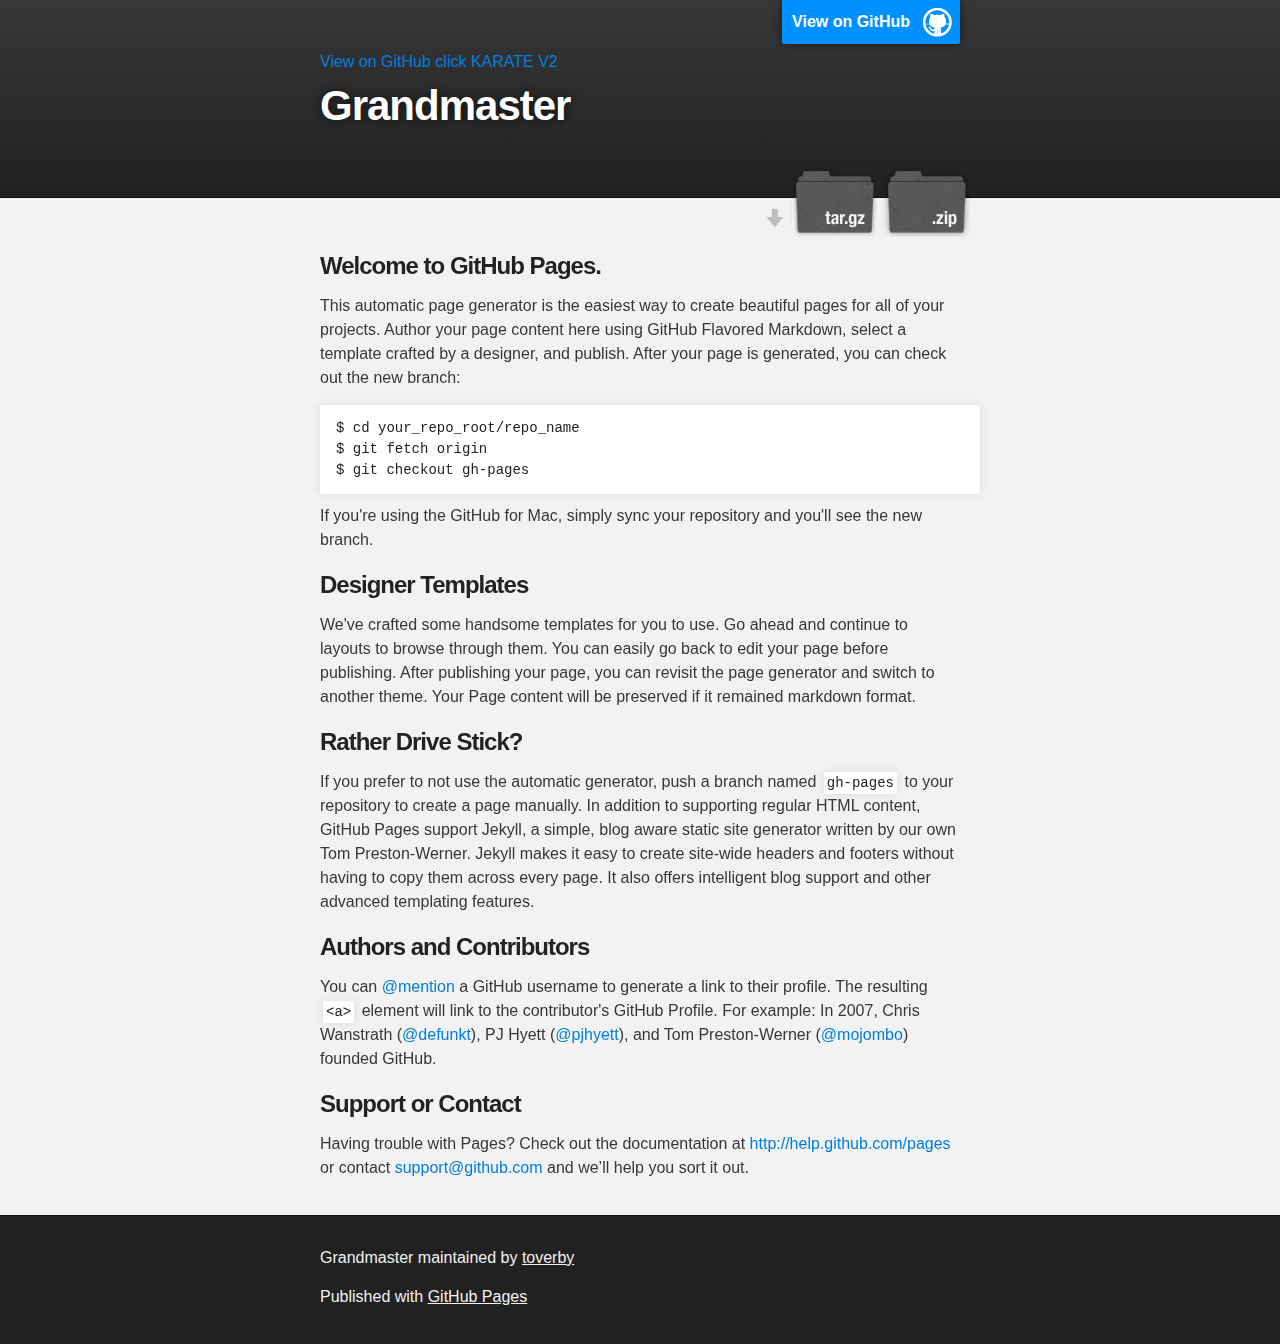
<file: index.html>
<!DOCTYPE html>
<html>

  <head>
    <meta charset='utf-8' />
    <meta http-equiv="X-UA-Compatible" content="chrome=1" />
    <meta name="description" content="Grandmaster : " />

    <link rel="stylesheet" type="text/css" media="screen" href="stylesheets/stylesheet.css">

    <title>Grandmaster</title>
  </head>

  <body>

    <!-- HEADER -->
    <div id="header_wrap" class="outer">
        <header class="inner">
          <a id="forkme_banner" href="https://github.com/toverby/grandmaster">View on GitHub</a>
          <a href="https://github.com/toverby/grandmaster">View on GitHub</a>

          
           <a href="https://github.com/toverby/grandmaster/karate_V2/index.php">click KARATE V2</a>

          <h1 id="project_title">Grandmaster</h1>
          <h2 id="project_tagline"></h2>

            <section id="downloads">
              <a class="zip_download_link" href="https://github.com/toverby/grandmaster/zipball/master">Download this project as a .zip file</a>
              <a class="tar_download_link" href="https://github.com/toverby/grandmaster/tarball/master">Download this project as a tar.gz file</a>


            </section>
        </header>
    </div>

    <!-- MAIN CONTENT -->
    <div id="main_content_wrap" class="outer">
      <section id="main_content" class="inner">
        <h3>
<a name="welcome-to-github-pages" class="anchor" href="#welcome-to-github-pages"><span class="octicon octicon-link"></span></a>Welcome to GitHub Pages.</h3>

<p>This automatic page generator is the easiest way to create beautiful pages for all of your projects. Author your page content here using GitHub Flavored Markdown, select a template crafted by a designer, and publish. After your page is generated, you can check out the new branch:</p>

<pre><code>$ cd your_repo_root/repo_name
$ git fetch origin
$ git checkout gh-pages
</code></pre>

<p>If you're using the GitHub for Mac, simply sync your repository and you'll see the new branch.</p>

<h3>
<a name="designer-templates" class="anchor" href="#designer-templates"><span class="octicon octicon-link"></span></a>Designer Templates</h3>

<p>We've crafted some handsome templates for you to use. Go ahead and continue to layouts to browse through them. You can easily go back to edit your page before publishing. After publishing your page, you can revisit the page generator and switch to another theme. Your Page content will be preserved if it remained markdown format.</p>

<h3>
<a name="rather-drive-stick" class="anchor" href="#rather-drive-stick"><span class="octicon octicon-link"></span></a>Rather Drive Stick?</h3>

<p>If you prefer to not use the automatic generator, push a branch named <code>gh-pages</code> to your repository to create a page manually. In addition to supporting regular HTML content, GitHub Pages support Jekyll, a simple, blog aware static site generator written by our own Tom Preston-Werner. Jekyll makes it easy to create site-wide headers and footers without having to copy them across every page. It also offers intelligent blog support and other advanced templating features.</p>

<h3>
<a name="authors-and-contributors" class="anchor" href="#authors-and-contributors"><span class="octicon octicon-link"></span></a>Authors and Contributors</h3>

<p>You can <a href="https://github.com/blog/821" class="user-mention">@mention</a> a GitHub username to generate a link to their profile. The resulting <code>&lt;a&gt;</code> element will link to the contributor's GitHub Profile. For example: In 2007, Chris Wanstrath (<a href="https://github.com/defunkt" class="user-mention">@defunkt</a>), PJ Hyett (<a href="https://github.com/pjhyett" class="user-mention">@pjhyett</a>), and Tom Preston-Werner (<a href="https://github.com/mojombo" class="user-mention">@mojombo</a>) founded GitHub.</p>

<h3>
<a name="support-or-contact" class="anchor" href="#support-or-contact"><span class="octicon octicon-link"></span></a>Support or Contact</h3>

<p>Having trouble with Pages? Check out the documentation at <a href="http://help.github.com/pages">http://help.github.com/pages</a> or contact <a href="mailto:support@github.com">support@github.com</a> and we’ll help you sort it out.</p>
      </section>
    </div>

    <!-- FOOTER  -->
    <div id="footer_wrap" class="outer">
      <footer class="inner">
        <p class="copyright">Grandmaster maintained by <a href="https://github.com/toverby">toverby</a></p>
        <p>Published with <a href="http://pages.github.com">GitHub Pages</a></p>
      </footer>
    </div>

    

  </body>
</html>
</file>
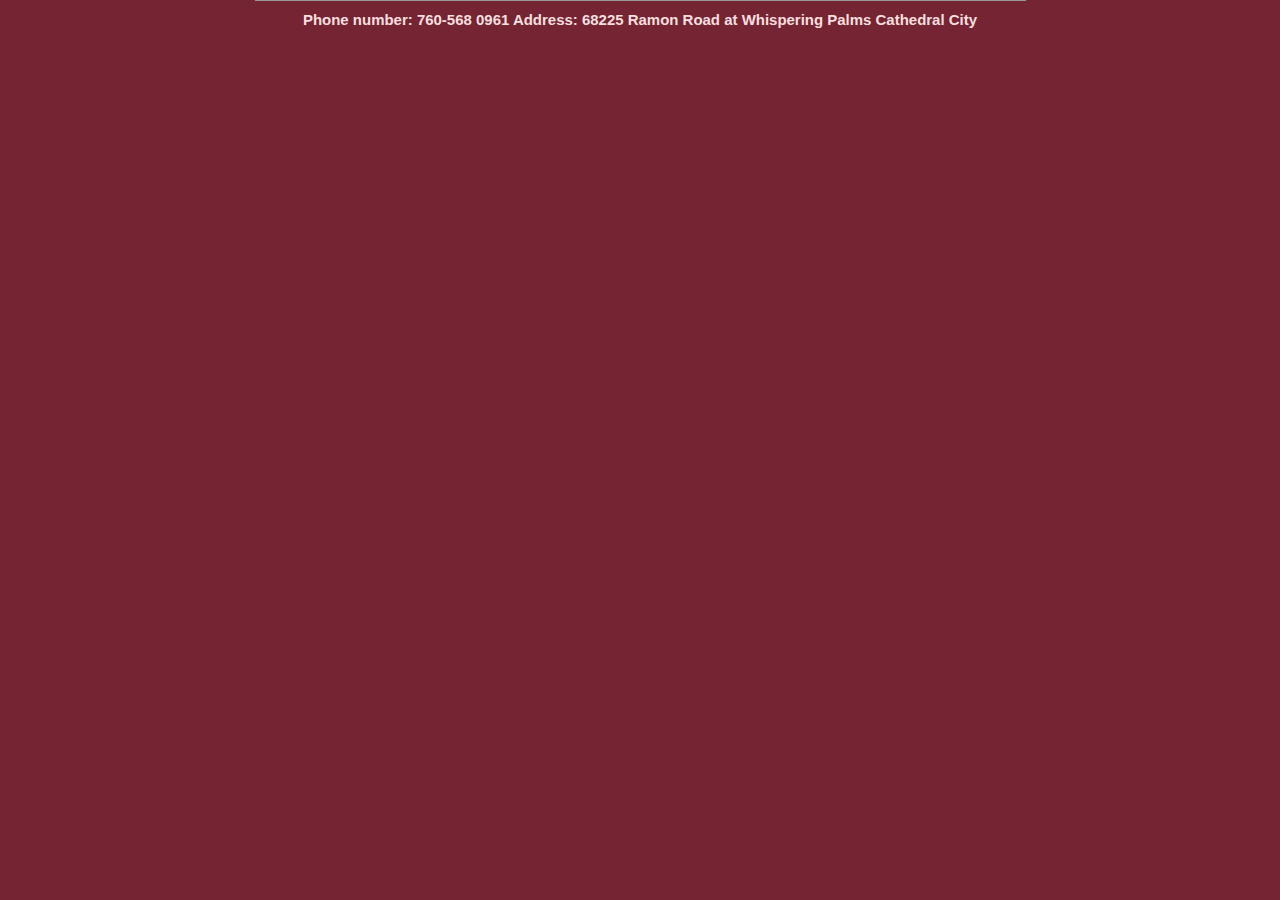
<file: karate_V2/footer.html>
<!DOCTYPE html PUBLIC "-//W3C//DTD XHTML 1.0 Strict//EN" "http://www.w3.org/TR/xhtml1/DTD/xhtml1-strict.dtd">
	
	<html xmlns="http://www.w3.org/1999/xhtml">

	<head> 
		
			<link rel="stylesheet" type="text/css" href="style.css" media="screen"/>
		</head>
 
 		<div id="footer">
    	
	    	<h3>Phone number: 760-568 0961 Address: 68225 Ramon Road at Whispering Palms Cathedral City</h3>
	    	
    	</div>

	</html>
</file>
<file: stylesheets/stylesheet.css>
/*******************************************************************************
Slate Theme for GitHub Pages
by Jason Costello, @jsncostello
*******************************************************************************/

@import url(pygment_trac.css);

/*******************************************************************************
MeyerWeb Reset
*******************************************************************************/

html, body, div, span, applet, object, iframe,
h1, h2, h3, h4, h5, h6, p, blockquote, pre,
a, abbr, acronym, address, big, cite, code,
del, dfn, em, img, ins, kbd, q, s, samp,
small, strike, strong, sub, sup, tt, var,
b, u, i, center,
dl, dt, dd, ol, ul, li,
fieldset, form, label, legend,
table, caption, tbody, tfoot, thead, tr, th, td,
article, aside, canvas, details, embed,
figure, figcaption, footer, header, hgroup,
menu, nav, output, ruby, section, summary,
time, mark, audio, video {
  margin: 0;
  padding: 0;
  border: 0;
  font: inherit;
  vertical-align: baseline;
}

/* HTML5 display-role reset for older browsers */
article, aside, details, figcaption, figure,
footer, header, hgroup, menu, nav, section {
  display: block;
}

ol, ul {
  list-style: none;
}

table {
  border-collapse: collapse;
  border-spacing: 0;
}

/*******************************************************************************
Theme Styles
*******************************************************************************/

body {
  box-sizing: border-box;
  color:#373737;
  background: #212121;
  font-size: 16px;
  font-family: 'Myriad Pro', Calibri, Helvetica, Arial, sans-serif;
  line-height: 1.5;
  -webkit-font-smoothing: antialiased;
}

h1, h2, h3, h4, h5, h6 {
  margin: 10px 0;
  font-weight: 700;
  color:#222222;
  font-family: 'Lucida Grande', 'Calibri', Helvetica, Arial, sans-serif;
  letter-spacing: -1px;
}

h1 {
  font-size: 36px;
  font-weight: 700;
}

h2 {
  padding-bottom: 10px;
  font-size: 32px;
  background: url('../images/bg_hr.png') repeat-x bottom;
}

h3 {
  font-size: 24px;
}

h4 {
  font-size: 21px;
}

h5 {
  font-size: 18px;
}

h6 {
  font-size: 16px;
}

p {
  margin: 10px 0 15px 0;
}

footer p {
  color: #f2f2f2;
}

a {
  text-decoration: none;
  color: #007edf;
  text-shadow: none;

  transition: color 0.5s ease;
  transition: text-shadow 0.5s ease;
  -webkit-transition: color 0.5s ease;
  -webkit-transition: text-shadow 0.5s ease;
  -moz-transition: color 0.5s ease;
  -moz-transition: text-shadow 0.5s ease;
  -o-transition: color 0.5s ease;
  -o-transition: text-shadow 0.5s ease;
  -ms-transition: color 0.5s ease;
  -ms-transition: text-shadow 0.5s ease;
}

a:hover, a:focus {text-decoration: underline;}

footer a {
  color: #F2F2F2;
  text-decoration: underline;
}

em {
  font-style: italic;
}

strong {
  font-weight: bold;
}

img {
  position: relative;
  margin: 0 auto;
  max-width: 739px;
  padding: 5px;
  margin: 10px 0 10px 0;
  border: 1px solid #ebebeb;

  box-shadow: 0 0 5px #ebebeb;
  -webkit-box-shadow: 0 0 5px #ebebeb;
  -moz-box-shadow: 0 0 5px #ebebeb;
  -o-box-shadow: 0 0 5px #ebebeb;
  -ms-box-shadow: 0 0 5px #ebebeb;
}

p img {
  display: inline;
  margin: 0;
  padding: 0;
  vertical-align: middle;
  text-align: center;
  border: none;
}

pre, code {
  width: 100%;
  color: #222;
  background-color: #fff;

  font-family: Monaco, "Bitstream Vera Sans Mono", "Lucida Console", Terminal, monospace;
  font-size: 14px;

  border-radius: 2px;
  -moz-border-radius: 2px;
  -webkit-border-radius: 2px;
}

pre {
  width: 100%;
  padding: 10px;
  box-shadow: 0 0 10px rgba(0,0,0,.1);
  overflow: auto;
}

code {
  padding: 3px;
  margin: 0 3px;
  box-shadow: 0 0 10px rgba(0,0,0,.1);
}

pre code {
  display: block;
  box-shadow: none;
}

blockquote {
  color: #666;
  margin-bottom: 20px;
  padding: 0 0 0 20px;
  border-left: 3px solid #bbb;
}


ul, ol, dl {
  margin-bottom: 15px
}

ul {
  list-style: inside;
  padding-left: 20px;
}

ol {
  list-style: decimal inside;
  padding-left: 20px;
}

dl dt {
  font-weight: bold;
}

dl dd {
  padding-left: 20px;
  font-style: italic;
}

dl p {
  padding-left: 20px;
  font-style: italic;
}

hr {
  height: 1px;
  margin-bottom: 5px;
  border: none;
  background: url('../images/bg_hr.png') repeat-x center;
}

table {
  border: 1px solid #373737;
  margin-bottom: 20px;
  text-align: left;
 }

th {
  font-family: 'Lucida Grande', 'Helvetica Neue', Helvetica, Arial, sans-serif;
  padding: 10px;
  background: #373737;
  color: #fff;
 }

td {
  padding: 10px;
  border: 1px solid #373737;
 }

form {
  background: #f2f2f2;
  padding: 20px;
}

/*******************************************************************************
Full-Width Styles
*******************************************************************************/

.outer {
  width: 100%;
}

.inner {
  position: relative;
  max-width: 640px;
  padding: 20px 10px;
  margin: 0 auto;
}

#forkme_banner {
  display: block;
  position: absolute;
  top:0;
  right: 10px;
  z-index: 10;
  padding: 10px 50px 10px 10px;
  color: #fff;
  background: url('../images/blacktocat.png') #0090ff no-repeat 95% 50%;
  font-weight: 700;
  box-shadow: 0 0 10px rgba(0,0,0,.5);
  border-bottom-left-radius: 2px;
  border-bottom-right-radius: 2px;
}

#header_wrap {
  background: #212121;
  background: -moz-linear-gradient(top, #373737, #212121);
  background: -webkit-linear-gradient(top, #373737, #212121);
  background: -ms-linear-gradient(top, #373737, #212121);
  background: -o-linear-gradient(top, #373737, #212121);
  background: linear-gradient(top, #373737, #212121);
}

#header_wrap .inner {
  padding: 50px 10px 30px 10px;
}

#project_title {
  margin: 0;
  color: #fff;
  font-size: 42px;
  font-weight: 700;
  text-shadow: #111 0px 0px 10px;
}

#project_tagline {
  color: #fff;
  font-size: 24px;
  font-weight: 300;
  background: none;
  text-shadow: #111 0px 0px 10px;
}

#downloads {
  position: absolute;
  width: 210px;
  z-index: 10;
  bottom: -40px;
  right: 0;
  height: 70px;
  background: url('../images/icon_download.png') no-repeat 0% 90%;
}

.zip_download_link {
  display: block;
  float: right;
  width: 90px;
  height:70px;
  text-indent: -5000px;
  overflow: hidden;
  background: url(../images/sprite_download.png) no-repeat bottom left;
}

.tar_download_link {
  display: block;
  float: right;
  width: 90px;
  height:70px;
  text-indent: -5000px;
  overflow: hidden;
  background: url(../images/sprite_download.png) no-repeat bottom right;
  margin-left: 10px;
}

.zip_download_link:hover {
  background: url(../images/sprite_download.png) no-repeat top left;
}

.tar_download_link:hover {
  background: url(../images/sprite_download.png) no-repeat top right;
}

#main_content_wrap {
  background: #f2f2f2;
  border-top: 1px solid #111;
  border-bottom: 1px solid #111;
}

#main_content {
  padding-top: 40px;
}

#footer_wrap {
  background: #212121;
}



/*******************************************************************************
Small Device Styles
*******************************************************************************/

@media screen and (max-width: 480px) {
  body {
    font-size:14px;
  }

  #downloads {
    display: none;
  }

  .inner {
    min-width: 320px;
    max-width: 480px;
  }

  #project_title {
  font-size: 32px;
  }

  h1 {
    font-size: 28px;
  }

  h2 {
    font-size: 24px;
  }

  h3 {
    font-size: 21px;
  }

  h4 {
    font-size: 18px;
  }

  h5 {
    font-size: 14px;
  }

  h6 {
    font-size: 12px;
  }

  code, pre {
    min-width: 320px;
    max-width: 480px;
    font-size: 11px;
  }

}
</file>
<file: karate_V2/style.css>
* {
	
	border:0;
	margin:0;
	padding:0;

}

* { margin:0; padding:0; }
p { margin:5px 0 10px 0; }


html, html a, html p,html li, html h1, html h2, html input{
    -webkit-font-smoothing: antialiased;
    text-shadow: 2px 2px 2px rgba(0,0,0,0.004);
}


/* general */
a {
	
	text-decoration:none;
}
 body{
	background-color: #752434;
	color: #FADFDF;
	font:0.8em Arial, Helvetica, "bitstream vera sans", sans-serif;
	
}


#wrapper
{
	margin:0 auto;
	width:751px;
	
}

a:hover {
	
	text-decoration:none;
}

#bio p img {
	float: left;
    margin-right: 20px;
}

/* header */
#header {
	border-bottom:1px solid #999;
	height:80px;
	margin:0 auto;
	width:751px;
}
#header h1 {
	color:#888;
	font-size:260%;
	letter-spacing:-3px;
	text-align:left;
	padding:15px;
	margin-bottom:-5px;
}
#header h2 {
	color:#CCC;
	font-size:200%;
	letter-spacing:-2px;
	text-align:right;
}
#content img
{
	float: right;
	height:100px;
	width:150px;
}


/* tabs */
#tabs {
	background:#fafafa;
	border-right:1px solid #999;
	margin:0 auto;
	width:750px;
	height:40px;
	list-style:none;
	font-size: 13px;   
	font-weight: bold;
}
#tabs li {
	border-left:1px solid #999;
	float:left;
	width:149px;
	list-style:none;
}
#tabs a {
	color:#555;
	display:block;
	line-height:40px;
	text-align:center;
	font-family:sans-serif;
}
#tabs a:hover {
	background:#e3e3e3;
	color:#555;
}
#tabs .active {
	background:#e3e3e3;
	color:#777;
}

/* content */
#content {
	height:auto;
	margin:0 auto;
	padding:0 0 20px;
	width:751px;
	
}
#content h1 {
	border-bottom:1px dashed #999;
	font-size:1.8em;
	padding:20px 0 0;
}
#content p {
	padding:20px 20px 0;
}
#awards ol li{
	list-style-type: none;
	padding:10px 0 0;
}

#content ol li{
	list-style-type: none;
	padding:20px 0 0;

}
#footer {
	border-top:1px solid #999; 
	height:50px;
	margin:0 auto;
	padding:10px;
	text-align:center;
	width:751px;
	}

#footer h1{
	color:#000000;}

#Form input[type="text"], input[type="tel"], input [type="password"]
{
	letter-spacing:1px;
	text-align:left;
	padding:5px;
	width:250px;
	display:block;
	box-shadow: -5px -5px 5px #888;
}

#Form input[type="submit"]
{
	height: 50px;
	width:130px;
/*	padding: 20px;*/
	margin:20px 0px 20px;
	display:block;
	
}

#Form p
{	text-align:left;
	font-weight:bold;
	font-size:150%;
	font-family:"Times New Roman", Times, serif;
	padding:5px;
	display:block;
}

#Form_App input[type="text"],input[type="tel"]
{
	letter-spacing:1px;
	text-align:left;
	padding:5px;
	width:250px;
	display:block;
	box-shadow: -5px -5px 5px #888;
}

#Form_App_r {
display:block;	

}
#Form_App_l {
display: block;	
}
.clear{
	clear:both;
}

#Form_App input[type="submit"]
{
	height: 50px;
	width:130px;
/*	padding: 20px;*/
	margin:20px 0px 20px;
	display:block;
}

#Form_App p
{	text-align:left;
	font-size:150%;
	font-family:"Times New Roman", Times, serif;
	padding:5px;
}


#blackbelts img{
text-align: center;
}
#blackbelts ol li{
list-style-type: none;
 border: solid 1px black;
 display:block;


}
</file>
